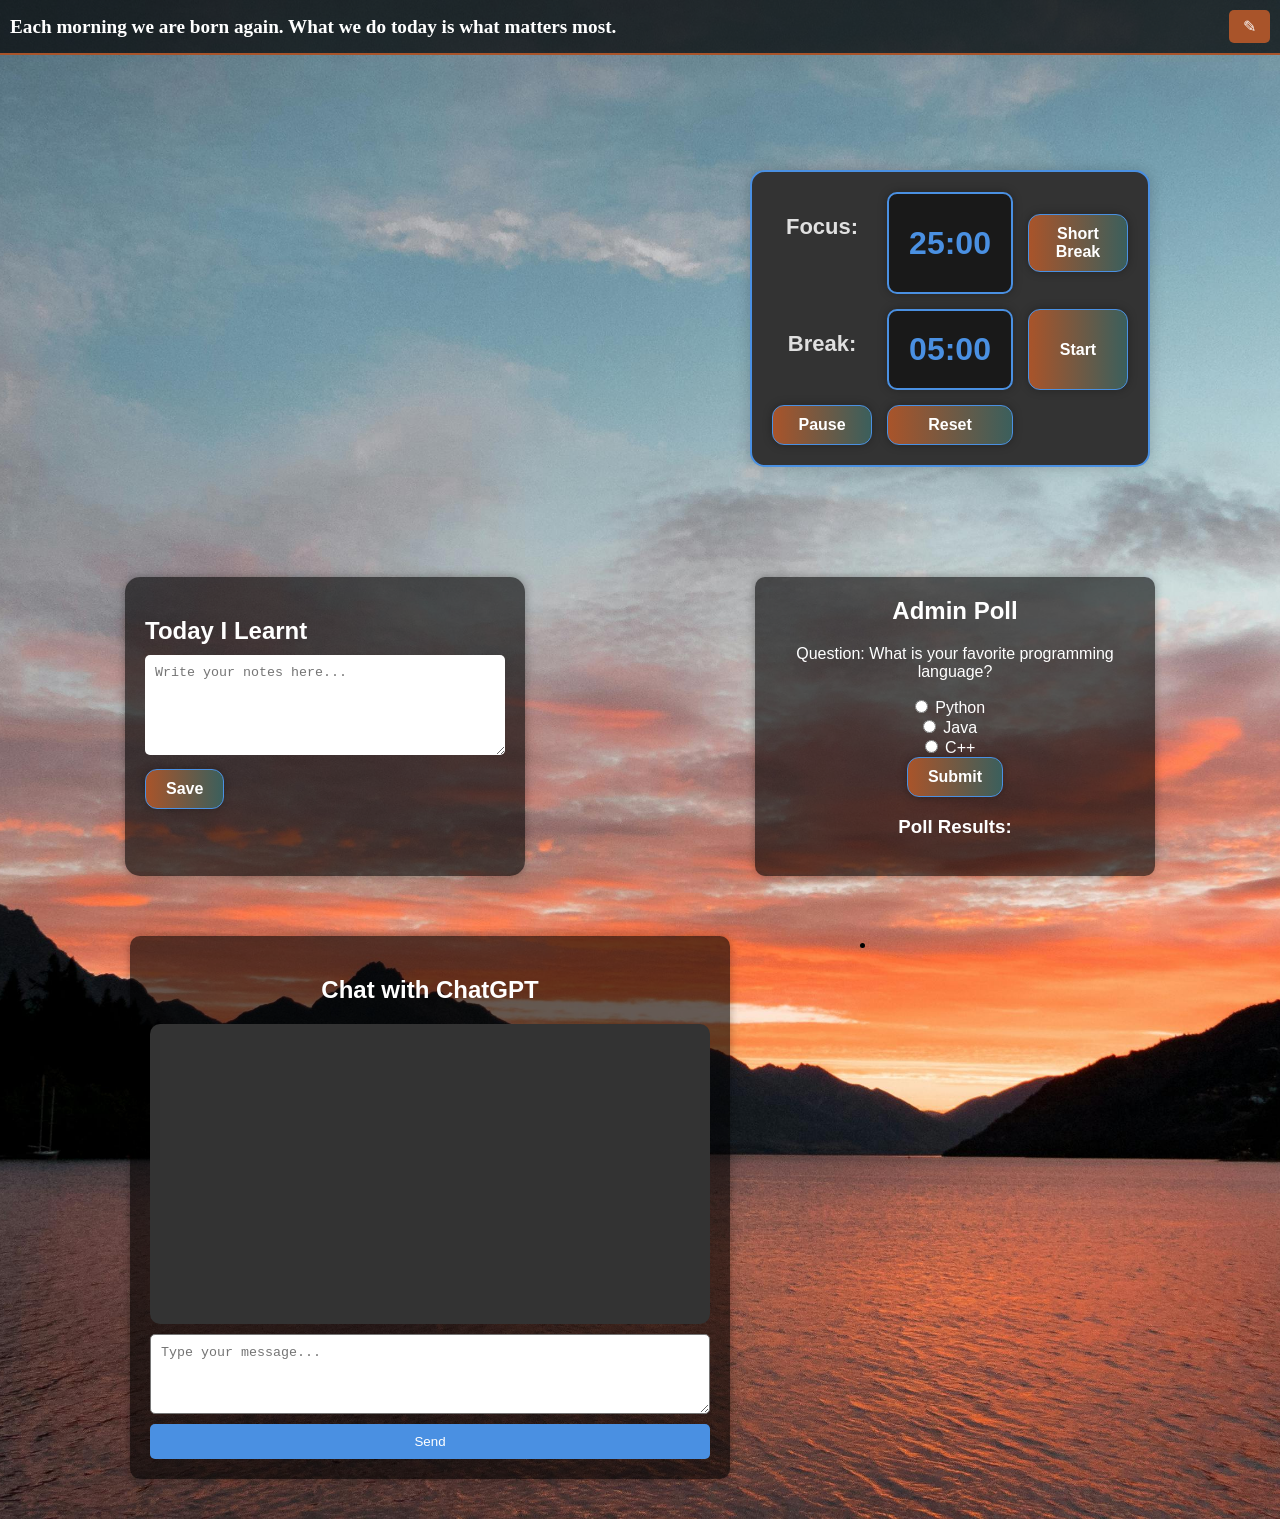
<file: index.html>
<!DOCTYPE html>
<html lang="en">

<head>
  <meta charset="UTF-8">
  <title>Notice Board</title>
  <link rel="stylesheet" href="styles.css">
</head>

<body>
  <div class="announcement-section">
    <h1 id="announcement" class="headline">Each morning we are born again. What we do today is what matters most.</h1>
    <button id="editButton" class="btn">&#9998;</button>
  </div>

  <div class="container">
    <div class="googleSlideWidget">
      <iframe
        src="https://docs.google.com/presentation/d/e/2PACX-1vSae3-T71HgbohmbhNp7faC1NMq1VFnK_D6q-RAVtBQekgW3hBKLUOT-C9YfONaGgHcAnzN8hiND0Lh/embed?start=false&loop=false&delayms=3000"
        width="100%" height="300" frameborder="0" scrolling="no" allowfullscreen="true"
        sandbox="allow-scripts allow-same-origin" name="google-slide-iframe"></iframe>
    </div>

    <div id="container" class="widget">
      <p id="work" class="label">Focus:</p>
      <div id="work-timer" class="timer">
        <p id="w_minutes">25</p>
        <p class="semicolon">:</p>
        <p id="w_seconds">00</p>
      </div>

      <p id="break" class="label"><button id="takeShortBreak" class="btnSBreak pomodoroBtn">Short Break</button></p>
      <p id="cycles" class="label">Break:</p>

      <div id="break-timer" class="timer">
        <p id="b_minutes">05</p>
        <p class="semicolon">:</p>
        <p id="b_seconds">00</p>
      </div>

      <!-- Control Buttons -->
      <button id="start" class="btnStart pomodoroBtn">Start</button>
      <button id="stop" class="btnPause pomodoroBtn">Pause</button>
      <button id="reset" class="btnReset pomodoroBtn">Reset</button>
    </div>

    <!-- Notes Section -->
    <div class="notes-section">
      <h2>Today I Learnt</h2>
      <textarea id="noteInput" placeholder="Write your notes here..."></textarea>
      <button id="saveNote" class="btn">Save</button>
      <ul id="noteList"></ul>
    </div>
    <!-- Poll Section -->
<div id="poll-section" class="poll-section">
  <h2>Admin Poll</h2>
  <p>Question: What is your favorite programming language?</p>
  
  <form id="poll-form">
    
    <input type="radio" id="option2" name="poll" value="Python">
    <label for="option2">Python</label><br>
    
    <input type="radio" id="option3" name="poll" value="Java">
    <label for="option3">Java</label><br>
    
    <input type="radio" id="option4" name="poll" value="C++">
    <label for="option4">C++</label><br>
    
    <button type="submit" id="submit-poll" class="btnSubmit">Submit</button>
  </form>
  
  <div id="poll-results" class="poll-results">
    <!-- Poll results will be displayed here -->
  </div>
</div>


  <div class="chatgpt-section">
    <h2>Chat with ChatGPT</h2>
    <div id="chatbox">
      <div id="messages"></div>
      <textarea id="input" placeholder="Type your message..."></textarea>
      <button id="send">Send</button>
    </div>
  </div>






    <!-- Music section -->
    <div id="music">
      <li>
        <!-- Spotify Embed Code -->
        <iframe src="https://open.spotify.com/embed/playlist/37i9dQZF1DXcBWIGoYBM5M" width="100%" height="300" frameborder="0" allowtransparency="true" allow="encrypted-media"></iframe>
      </li>
    </div>
  </div>

  <!-- Link to the new JavaScript file -->
  <script src="pomodoro.js"></script>
  <script src="notes.js"></script>
  <script src="poll.js"></script>

</body>

</html>
</file>
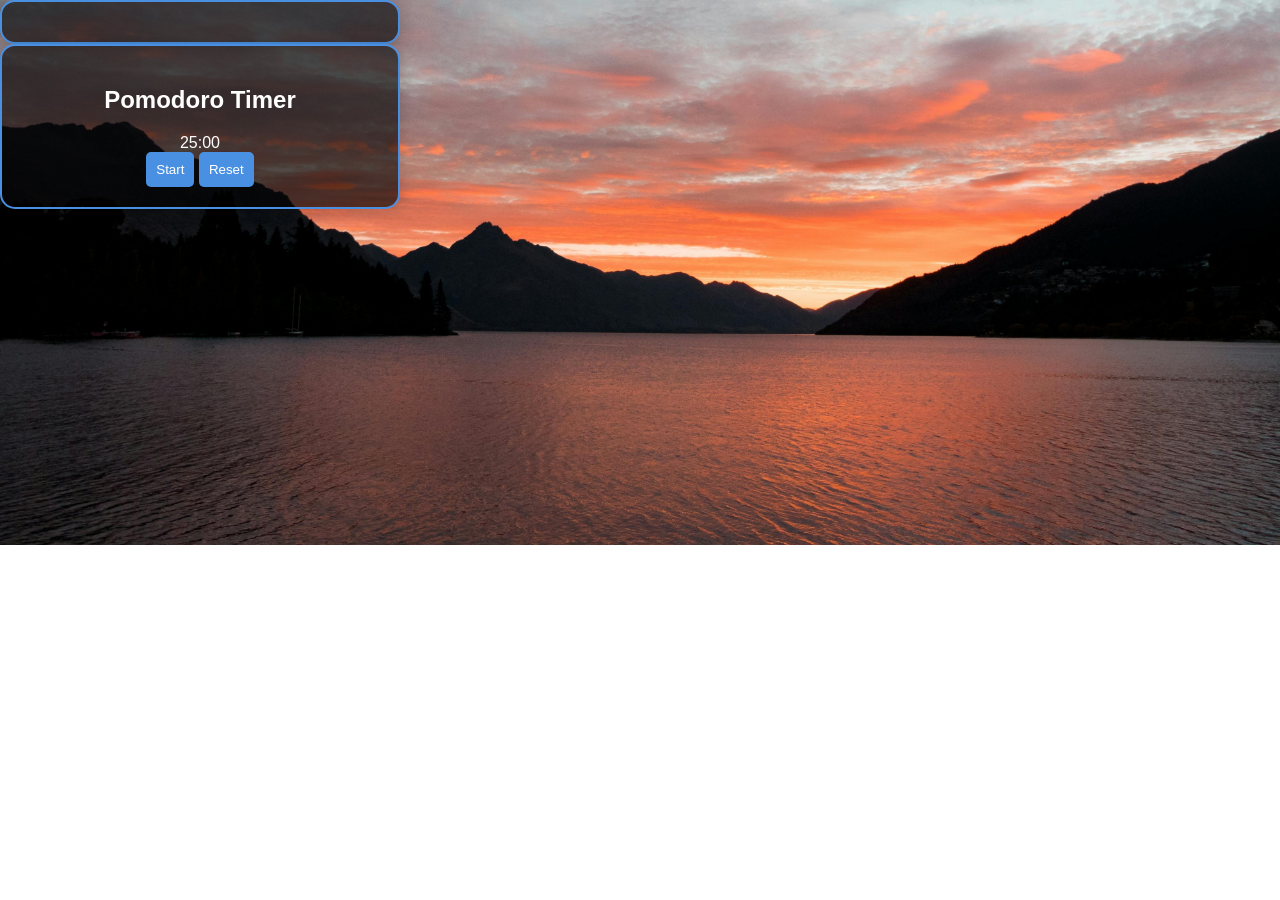
<file: popup.html>
<!DOCTYPE html>
<html lang="en">
<head>
  <meta charset="UTF-8">
  <title>Notice Board Popup</title>
  <link rel="stylesheet" href="styles.css">
</head>
<body>
  <div class="widget">
    <!-- <iframe src="https://docs.google.com/presentation/d/YOUR_SLIDE_ID/embed" width="600" height="400"></iframe>// -->
 
  </div>
  <div class="widget">
    <h2>Pomodoro Timer</h2>
    <div id="timer">
      <span id="minutes">25</span>:<span id="seconds">00</span>
    </div>
    <button id="start">Start</button>
    <button id="reset">Reset</button>
  </div>
  <script src="pomodoro.js"></script>
</body>
</html>
</file>
<file: styles.css>
* {
  box-sizing: border-box;
}

body {
  font-family: Arial, sans-serif;
  background-image: url('photo8.jpg');
  background-size: cover;
  background-position: center;
  background-repeat: no-repeat;
  margin: 0;
  padding: 0;
}

/* Announcement Section */
.announcement-section {
  width: 100%;
  padding: 10px;
  text-align: center;
  background-color: rgba(0, 0, 0, 0.7);
  color: white;
  position: fixed;
  top: 0;
  left: 0;
  z-index: 1000;
  border-bottom: 2px solid #a9542a;
  display: flex;
  justify-content: space-between;
  align-items: center;
}

.announcement-section .headline {
  font-family: 'Georgia', serif;
  font-size: 1.2rem;
  margin: 0;
}

.announcement-section .btn {
  padding: 7px 14px;
  background-color: #a9542a;
  color: white;
  border: none;
  outline: none;
  cursor: pointer;
  font-size: 16px;
  border-radius: 5px;
  transition: background-color 0.3s ease;
}

.announcement-section .btn:hover {
  background-color: #8a3b1b;
}

/* Animation for announcement */
@keyframes marquee {
  0% {
    transform: translateX(100%);
  }
  100% {
    transform: translateX(-100%);
  }
}

#announcement {
  white-space: nowrap;
  overflow: hidden;
  animation: marquee 20s linear infinite;
}

/* Timer container */
.container {
  width: 100%;
  display: flex;
  flex-wrap: wrap;
  justify-content: center;
  padding: 20px;
  margin-top: 80px; /* Adjusted margin for better alignment */
  gap: 20px;
}

.googleSlideWidget {
  width: 100%;
  max-width: 600px;
}

.widget {
  width: 100%;
  max-width: 400px;
  border-radius: 15px;
  overflow: hidden;
  box-shadow: 0 0 15px rgba(0, 0, 0, 0.2);
  border: 2px solid #4a90e2;
  background: rgba(0, 0, 0, 0.6);
  color: white;
  padding: 20px;
  text-align: center;
}

/* Timer Grid */
#container {
  background-color: #333;
  margin: 70px auto;
  border-radius: 15px;
  display: grid;
  grid-template-columns: repeat(3, 1fr); /* Adjusted for 3 columns */
  gap: 15px;
  padding: 20px;
}

/* Timer Labels and Display */
.label {
  font-size: 22px;
  font-weight: bold;
  color: #e0e0e0;
}

.timer {
  display: flex;
  align-items: center;
  justify-content: center;
  font-size: 2rem;
  font-weight: bold;
  color: #4a90e2; /* Single color for timers */
  background-color: rgba(0, 0, 0, 0.5);
  border-radius: 10px;
  padding: 20px;
  border: 2px solid #4a90e2;
  box-shadow: 0 0 10px rgba(0, 0, 0, 0.3);
}

.timer p {
  margin: 0;
  padding: 0;
}

/* Buttons */
.pomodoroBtn {
  padding: 10px 20px;
  cursor: pointer;
  border-radius: 12px;
  transition: background 0.3s, color 0.3s;
  font-size: 16px;
  font-weight: bold;
  border: 1px solid #4a90e2;
  background: linear-gradient(to right, #a9542a, #3b5f5c);
  color: white;
  box-shadow: 0 0 10px rgba(0, 0, 0, 0.3);
}

.pomodoroBtn:hover {
  background: linear-gradient(to right, #3b5f5c, #a9542a);
  color: black;
}
/* Notes Section */
.notes-section {
  width: 100%;
  max-width: 400px;
  margin: 20px auto;
  padding: 20px;
  border-radius: 15px;
  background-color: rgba(0, 0, 0, 0.6);
  color: white;
  box-shadow: 0 0 10px rgba(0, 0, 0, 0.3);
}

.notes-section h2 {
  font-size: 1.5rem;
  margin-bottom: 10px;
}

#noteInput {
  width: 100%;
  height: 100px;
  padding: 10px;
  border-radius: 5px;
  border: none;
  margin-bottom: 10px;
}

#saveNote {
  padding: 10px 20px;
  cursor: pointer;
  border-radius: 12px;
  transition: background 0.3s, color 0.3s;
  font-size: 16px;
  font-weight: bold;
  border: 1px solid #4a90e2;
  background: linear-gradient(to right, #a9542a, #3b5f5c);
  color: white;
  box-shadow: 0 0 10px rgba(0, 0, 0, 0.3);
}

#saveNote:hover {
  background: linear-gradient(to right, #3b5f5c, #a9542a);
  color: black;
}

#noteList {
  list-style: none;
  padding: 0;
}

#noteList li {
  background: rgba(0, 0, 0, 0.4);
  margin: 5px 0;
  padding: 10px;
  border-radius: 5px;
  display: flex;
  justify-content: space-between;
  align-items: center;
}

#noteList button {
  background: #a9542a;
  color: white;
  border: none;
  cursor: pointer;
  padding: 5px 10px;
  border-radius: 5px;
  font-size: 14px;
  transition: background 0.3s;
}

#noteList button:hover {
  background: #8a3b1b;
}
/* Poll Section */
.poll-section {
  width: 100%;
  max-width: 400px;
  background-color: rgba(0, 0, 0, 0.6);
  color: white;
  padding: 20px;
  border-radius: 10px;
  margin: 20px auto;
  box-shadow: 0 0 10px rgba(0, 0, 0, 0.3);
  text-align: center;
}

.poll-section h2 {
  margin-top: 0;
}

.poll-section label {
  margin-right: 15px;
}

.btnSubmit {
  padding: 10px 20px;
  cursor: pointer;
  border-radius: 12px;
  font-size: 16px;
  font-weight: bold;
  border: 1px solid #4a90e2;
  background: linear-gradient(to right, #a9542a, #3b5f5c);
  color: white;
  box-shadow: 0 0 10px rgba(0, 0, 0, 0.3);
}

.btnSubmit:hover {
  background: linear-gradient(to right, #3b5f5c, #a9542a);
  color: black;
}
.chatgpt-section {
  width: 100%;
  max-width: 600px;
  background-color: rgba(0, 0, 0, 0.6);
  color: white;
  padding: 20px;
  border-radius: 10px;
  margin: 20px auto;
  box-shadow: 0 0 10px rgba(0, 0, 0, 0.3);
  text-align: center;
}

#chatbox {
  display: flex;
  flex-direction: column;
  gap: 10px;
}

#messages {
  height: 300px;
  overflow-y: scroll;
  background: #333;
  padding: 10px;
  border-radius: 10px;
  text-align: left;
}

textarea {
  width: 100%;
  height: 80px;
  border-radius: 5px;
  padding: 10px;
}

button {
  padding: 10px;
  border-radius: 5px;
  border: none;
  background: #4a90e2;
  color: white;
  cursor: pointer;
}

button:hover {
  background: #357abd;
}




/* Music Section */
#music {
  width: 100%;
  max-width: 400px;
  height: auto;
  margin-top: 20px;
}

#music iframe {
  width: 100%;
  height: 300px;
}

/* Floating Emoji */
.emoji-container {
  position: relative;
  width: 100%;
  height: 200px;
  overflow: hidden;
}

.emoji {
  position: absolute;
  font-size: 2rem;
  transition: transform 2s ease-in-out;
  animation: float 5s ease-in-out infinite;
}

@keyframes float {
  0% {
    transform: translateY(0) rotate(0deg);
  }
  50% {
    transform: translateY(-100px) rotate(180deg);
  }
  100% {
    transform: translateY(0) rotate(360deg);
  }
}

.emoji-button {
  font-size: 1.5rem;
  margin: 5px;
  cursor: pointer;
  background: none;
  border: none;
}
</file>
